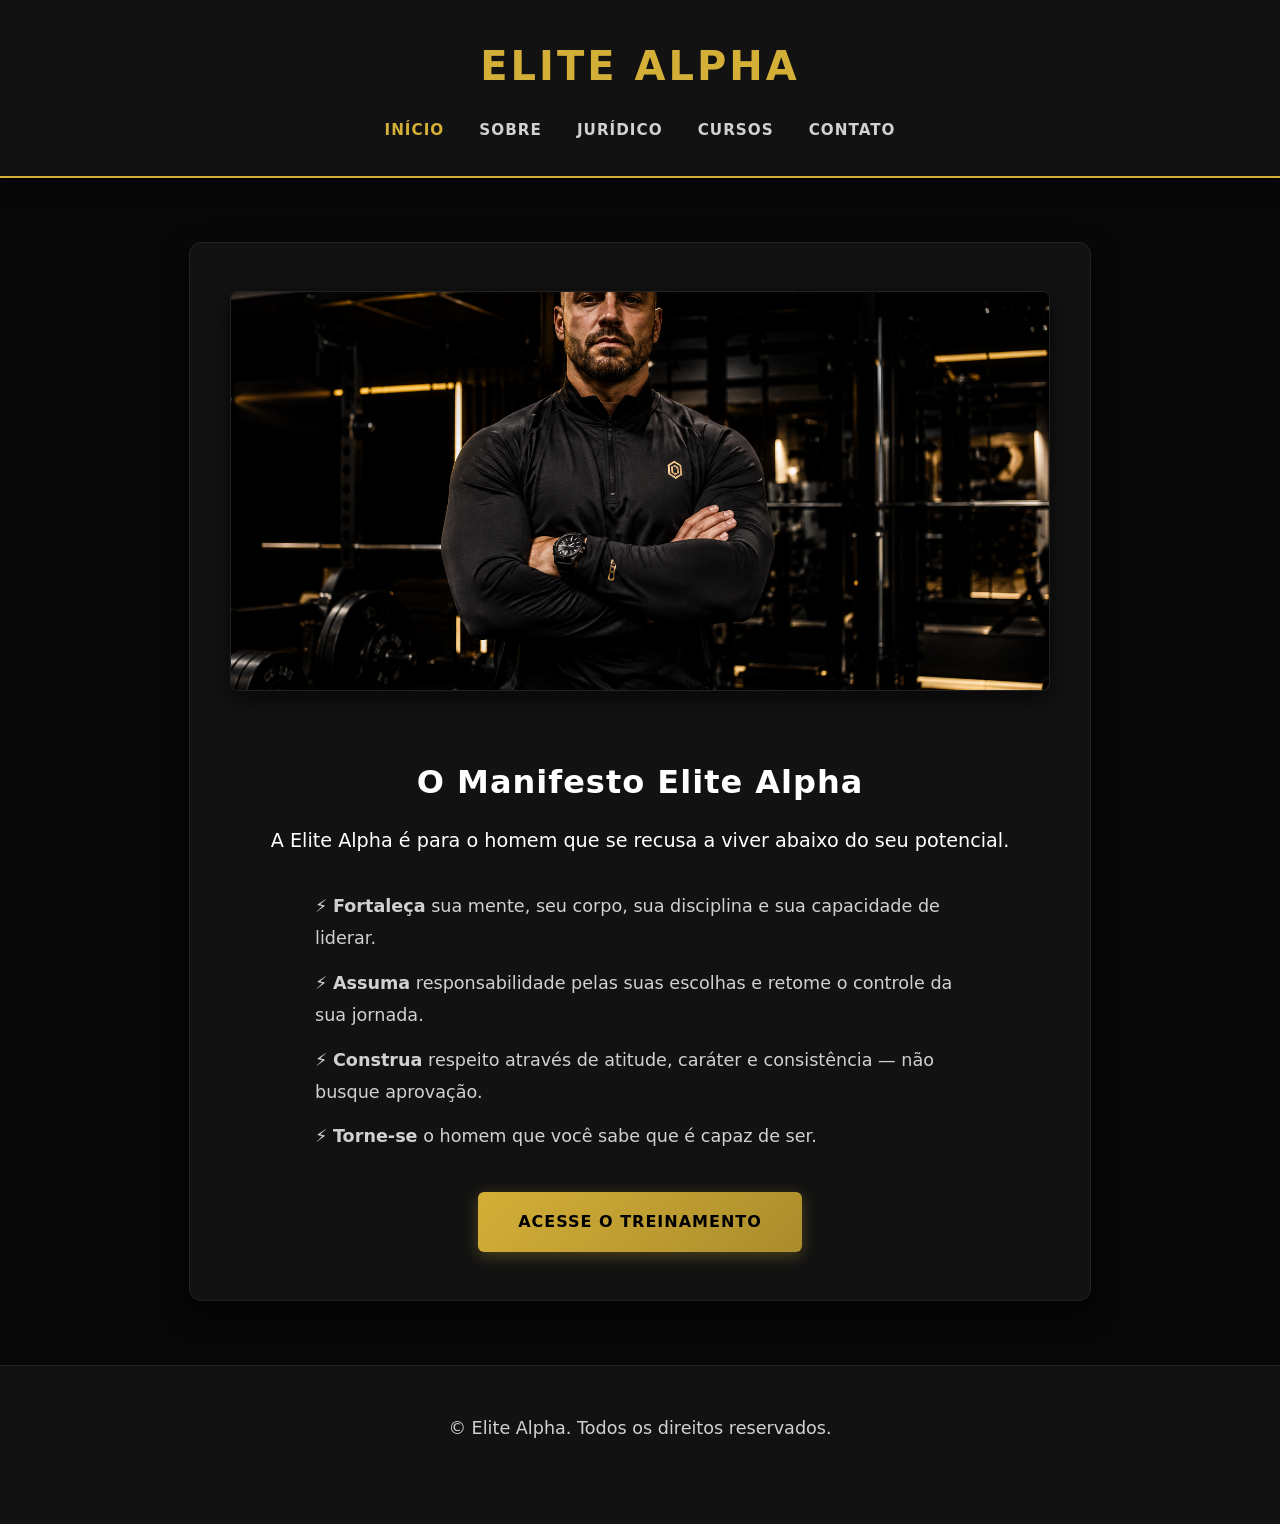
<file: index.html>
<!DOCTYPE html>
<html lang="pt-BR">
<head>
    <meta charset="UTF-8">
    <meta name="viewport" content="width=device-width, initial-scale=1.0">
    <title>Elite Alpha — O Ecossistema da Alta Performance</title>
    <link rel="stylesheet" href="assets/css/style.css">
</head>
<body>

    <header>
        <h1>ELITE ALPHA</h1>
        <nav>
            <a href="index.html" class="active">Início</a>
            <a href="sobre.html">Sobre</a>
            <a href="juridico.html">Jurídico</a>
            <a href="cursos.html">Cursos</a>
            <a href="contato.html">Contato</a>
        </nav>
    </header>

    <div class="container">
        <div class="card">
            <!-- A imagem hero.jpg precisa estar dentro da pasta assets/ -->
            <img src="assets/hero.jpg" alt="Elite Alpha High Performance" class="img-destaque" onerror="this.style.display='none'">
            
            <h2>O Manifesto Elite Alpha</h2>
            
            <p style="font-size: 1.2rem; color: #ffffff; margin-bottom: 2rem;">
                A Elite Alpha é para o homem que se recusa a viver abaixo do seu potencial.
            </p>

            <div style="text-align: left; max-width: 650px; margin: 0 auto 2.5rem auto; line-height: 2rem;">
                <p style="margin: 0.8rem 0;">⚡ <strong>Fortaleça</strong> sua mente, seu corpo, sua disciplina e sua capacidade de liderar.</p>
                <p style="margin: 0.8rem 0;">⚡ <strong>Assuma</strong> responsabilidade pelas suas escolhas e retome o controle da sua jornada.</p>
                <p style="margin: 0.8rem 0;">⚡ <strong>Construa</strong> respeito através de atitude, caráter e consistência — não busque aprovação.</p>
                <p style="margin: 0.8rem 0;">⚡ <strong>Torne-se</strong> o homem que você sabe que é capaz de ser.</p>
            </div>
            
            <a href="https://go.hotmart.com/B106042773F" class="btn" target="_blank">ACESSE O TREINAMENTO</a>
        </div>
    </div>

    <footer>
        <p>&copy; Elite Alpha. Todos os direitos reservados.</p>
    </footer>

    <script src="assets/js/main.js"></script>
</body>
</html>
</file>
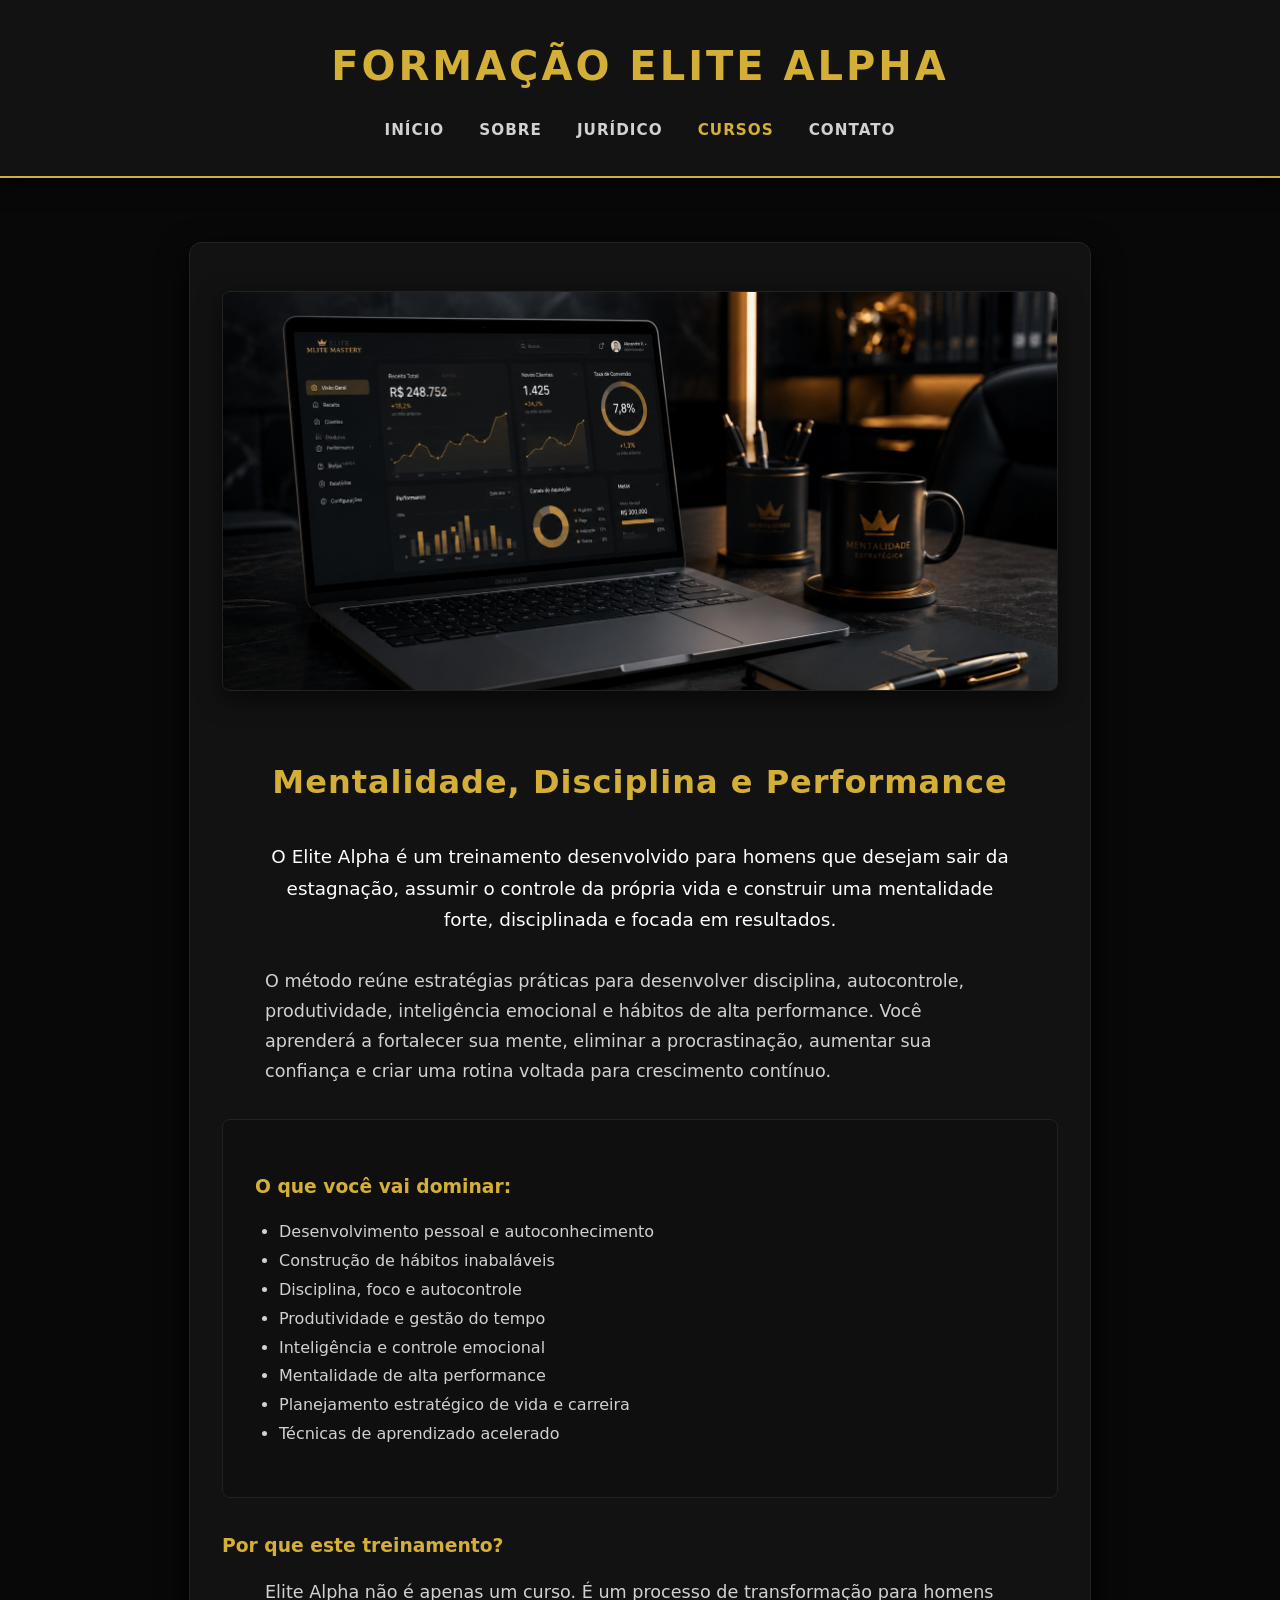
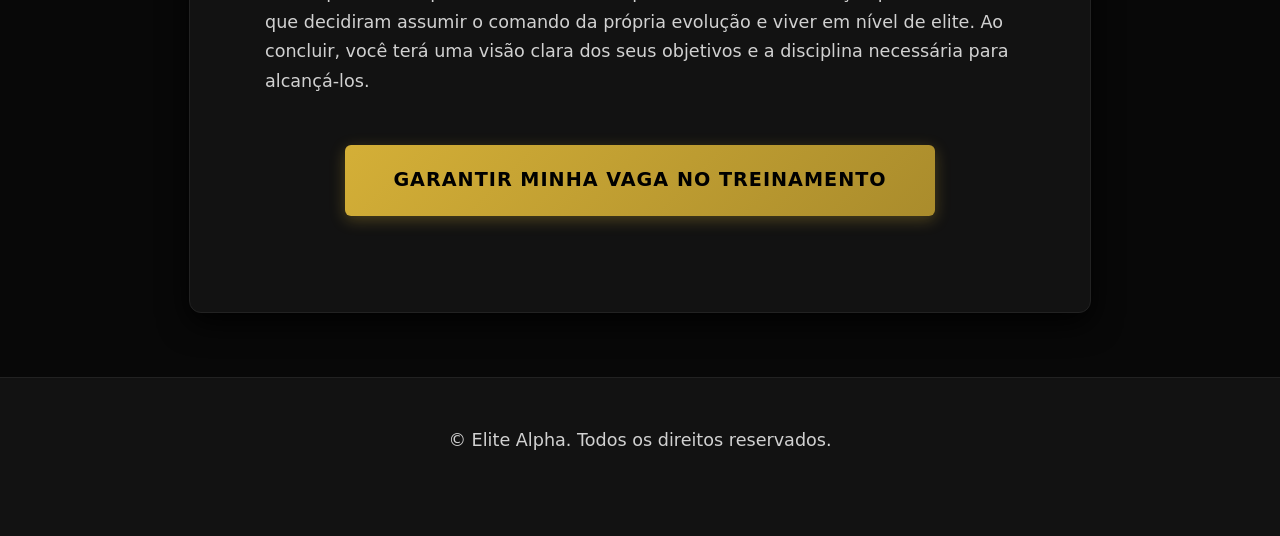
<file: cursos.html>
<!DOCTYPE html>
<html lang="pt-BR">
<head>
    <meta charset="UTF-8">
    <meta name="viewport" content="width=device-width, initial-scale=1.0">
    <title>Treinamento Elite Alpha — Alta Performance</title>
    <link rel="stylesheet" href="assets/css/style.css">
</head>
<body>

    <header>
        <h1>FORMAÇÃO ELITE ALPHA</h1>
        <nav>
            <a href="index.html">Início</a>
            <a href="sobre.html">Sobre</a>
            <a href="juridico.html">Jurídico</a>
            <a href="cursos.html" class="active">Cursos</a>
            <a href="contato.html">Contato</a>
        </nav>
    </header>

    <div class="container">
        <div class="card" style="text-align: left; padding: 3rem 2rem;">
            
            <img src="assets/cursos.jpg" alt="Treinamento Elite Alpha" class="img-destaque" onerror="this.style.display='none'">
            
            <h2 style="text-align: center; color: var(--gold-color); margin-bottom: 2rem;">Mentalidade, Disciplina e Performance</h2>
            
            <p style="font-size: 1.15rem; color: #ffffff; text-align: center; margin-bottom: 2rem;">
                O Elite Alpha é um treinamento desenvolvido para homens que desejam sair da estagnação, assumir o controle da própria vida e construir uma mentalidade forte, disciplinada e focada em resultados.
            </p>

            <p style="margin-bottom: 2rem;">
                O método reúne estratégias práticas para desenvolver disciplina, autocontrole, produtividade, inteligência emocional e hábitos de alta performance. Você aprenderá a fortalecer sua mente, eliminar a procrastinação, aumentar sua confiança e criar uma rotina voltada para crescimento contínuo.
            </p>

            <div style="background: #0f0f0f; border: 1px solid var(--border-color); padding: 2rem; border-radius: 8px; margin-bottom: 2rem;">
                <h3 style="color: var(--gold-color); margin-bottom: 1rem;">O que você vai dominar:</h3>
                <ul style="line-height: 1.8; padding-left: 1.5rem;">
                    <li>Desenvolvimento pessoal e autoconhecimento</li>
                    <li>Construção de hábitos inabaláveis</li>
                    <li>Disciplina, foco e autocontrole</li>
                    <li>Produtividade e gestão do tempo</li>
                    <li>Inteligência e controle emocional</li>
                    <li>Mentalidade de alta performance</li>
                    <li>Planejamento estratégico de vida e carreira</li>
                    <li>Técnicas de aprendizado acelerado</li>
                </ul>
            </div>

            <h3 style="color: var(--gold-color); margin-bottom: 1rem;">Por que este treinamento?</h3>
            <p style="margin-bottom: 2rem;">
                Elite Alpha não é apenas um curso. É um processo de transformação para homens que decidiram assumir o comando da própria evolução e viver em nível de elite. Ao concluir, você terá uma visão clara dos seus objetivos e a disciplina necessária para alcançá-los.
            </p>

            <div style="text-align: center; margin: 3rem 0;">
                <a href="https://go.hotmart.com/B106042773F" class="btn" target="_blank" style="font-size: 1.2rem; padding: 1.2rem 3rem;">GARANTIR MINHA VAGA NO TREINAMENTO</a>
            </div>

        </div>
    </div>

    <footer>
        <p>&copy; Elite Alpha. Todos os direitos reservados.</p>
    </footer>

    <script src="assets/js/main.js"></script>
</body>
</html>
</file>
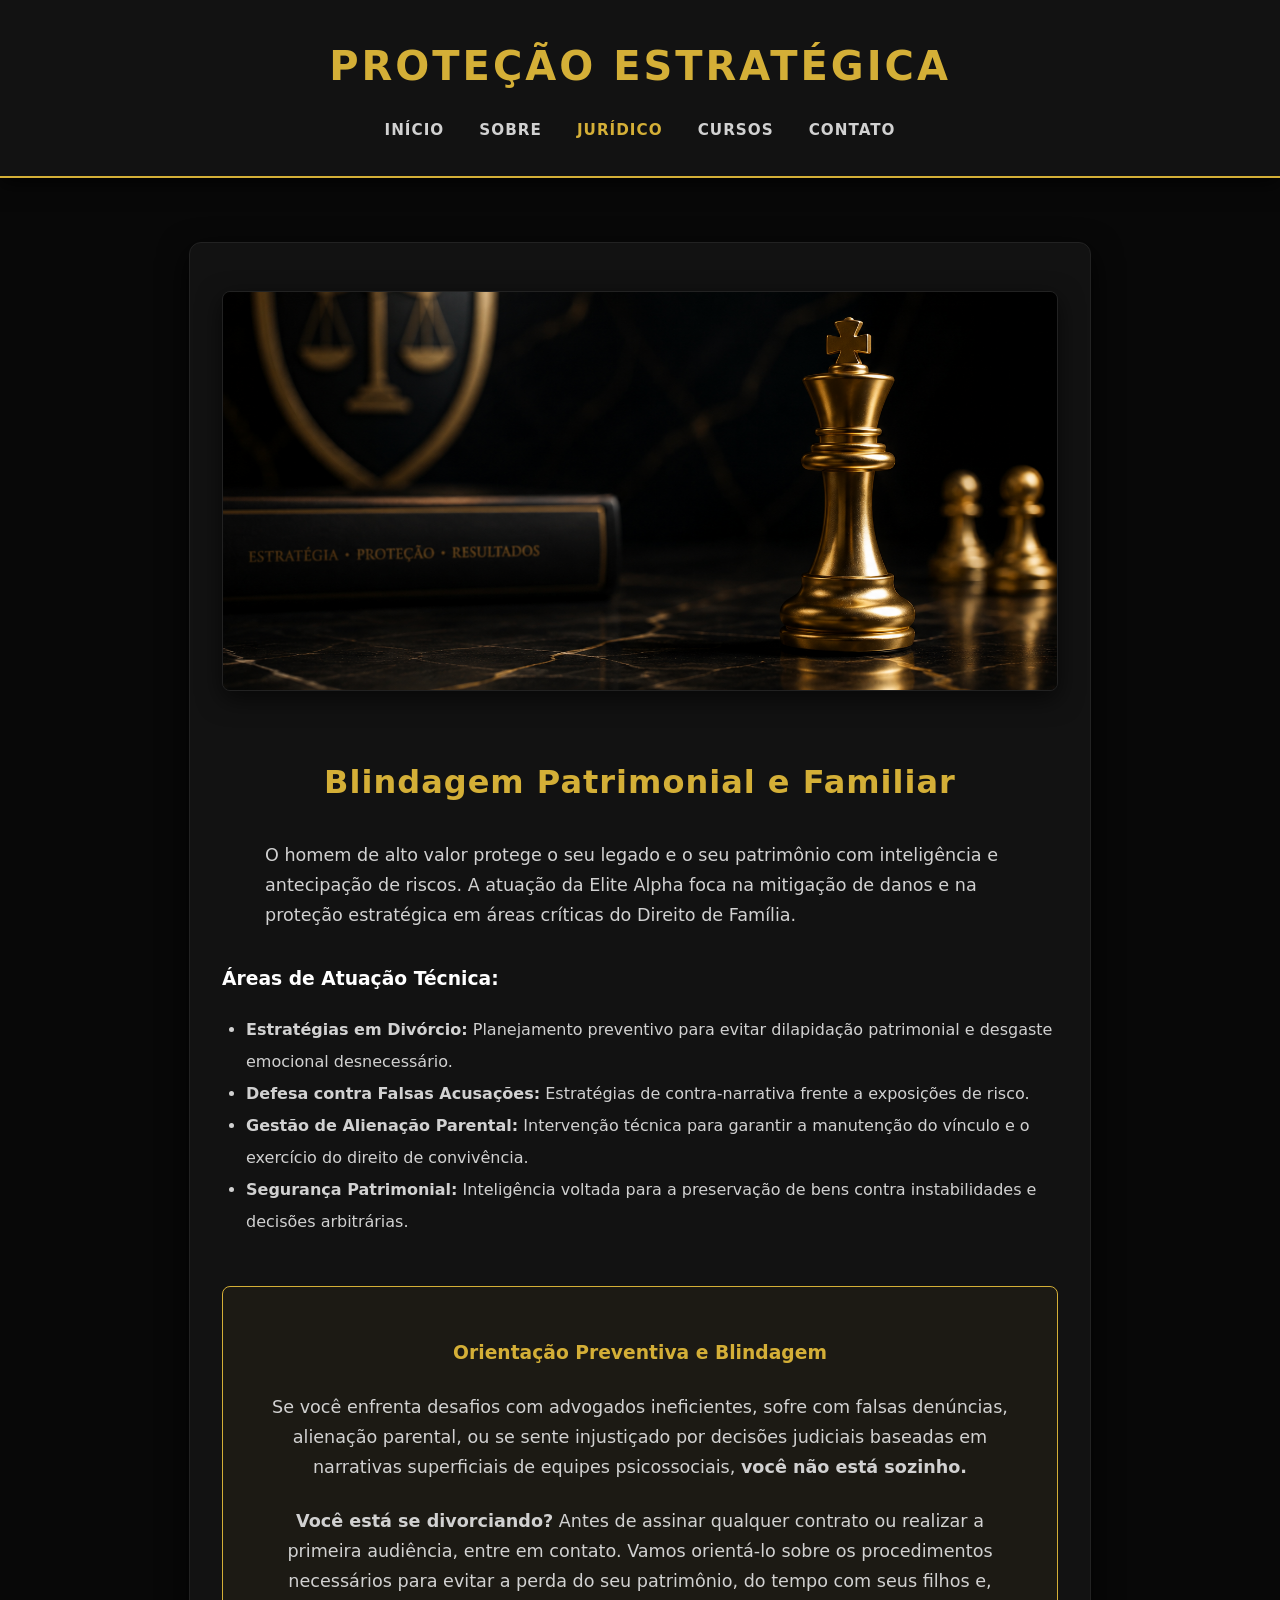
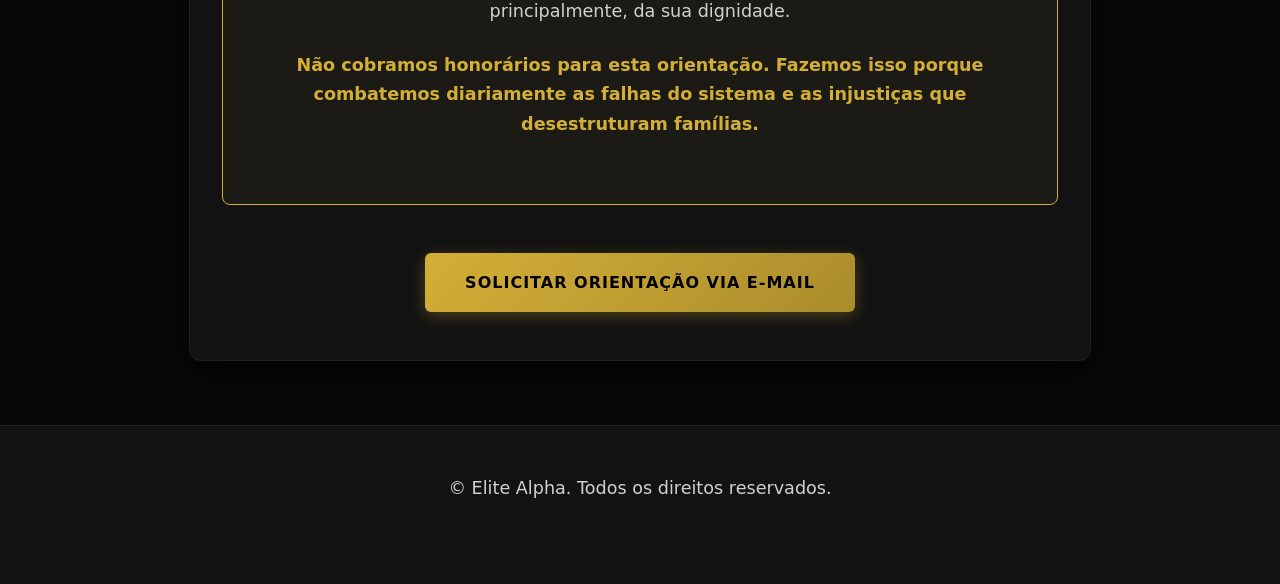
<file: juridico.html>
<!DOCTYPE html>
<html lang="pt-BR">
<head>
    <meta charset="UTF-8">
    <meta name="viewport" content="width=device-width, initial-scale=1.0">
    <title>Jurídico Estratégico — Elite Alpha</title>
    <link rel="stylesheet" href="assets/css/style.css">
</head>
<body>

    <header>
        <h1>PROTEÇÃO ESTRATÉGICA</h1>
        <nav>
            <a href="index.html">Início</a>
            <a href="sobre.html">Sobre</a>
            <a href="juridico.html" class="active">Jurídico</a>
            <a href="cursos.html">Cursos</a>
            <a href="contato.html">Contato</a>
        </nav>
    </header>

    <div class="container">
        <div class="card" style="text-align: left; padding: 3rem 2rem;">
            <!-- Mantendo a imagem juridico.jpg -->
            <img src="assets/juridico.jpg" alt="Proteção Jurídica Elite Alpha" class="img-destaque" onerror="this.style.display='none'">
            
            <h2 style="text-align: center; color: var(--gold-color);">Blindagem Patrimonial e Familiar</h2>
            
            <p style="margin-top: 2rem;">
                O homem de alto valor protege o seu legado e o seu patrimônio com inteligência e antecipação de riscos. A atuação da Elite Alpha foca na mitigação de danos e na proteção estratégica em áreas críticas do Direito de Família.
            </p>

            <h3 style="color: var(--heading-color); margin-top: 2rem;">Áreas de Atuação Técnica:</h3>
            <ul style="line-height: 2rem; margin-bottom: 2rem; padding-left: 1.5rem; color: var(--text-color);">
                <li><strong>Estratégias em Divórcio:</strong> Planejamento preventivo para evitar dilapidação patrimonial e desgaste emocional desnecessário.</li>
                <li><strong>Defesa contra Falsas Acusações:</strong> Estratégias de contra-narrativa frente a exposições de risco.</li>
                <li><strong>Gestão de Alienação Parental:</strong> Intervenção técnica para garantir a manutenção do vínculo e o exercício do direito de convivência.</li>
                <li><strong>Segurança Patrimonial:</strong> Inteligência voltada para a preservação de bens contra instabilidades e decisões arbitrárias.</li>
            </ul>

            <div style="background: rgba(212, 175, 55, 0.05); border: 1px solid var(--gold-color); padding: 2rem; border-radius: 8px; margin: 3rem 0;">
                <h3 style="color: var(--gold-color); text-align: center; margin-bottom: 1.5rem;">Orientação Preventiva e Blindagem</h3>
                <p style="text-align: center; margin-bottom: 1.5rem;">
                    Se você enfrenta desafios com advogados ineficientes, sofre com falsas denúncias, alienação parental, ou se sente injustiçado por decisões judiciais baseadas em narrativas superficiais de equipes psicossociais, <strong>você não está sozinho.</strong>
                </p>
                <p style="text-align: center; margin-bottom: 1.5rem;">
                    <strong>Você está se divorciando?</strong> Antes de assinar qualquer contrato ou realizar a primeira audiência, entre em contato. Vamos orientá-lo sobre os procedimentos necessários para evitar a perda do seu patrimônio, do tempo com seus filhos e, principalmente, da sua dignidade.
                </p>
                <p style="text-align: center; font-weight: bold; color: var(--gold-color);">
                    Não cobramos honorários para esta orientação. Fazemos isso porque combatemos diariamente as falhas do sistema e as injustiças que desestruturam famílias.
                </p>
            </div>
            
            <div style="text-align: center;">
                <a href="mailto:elitealpha.manoficial@gmail.com" class="btn" target="_blank">SOLICITAR ORIENTAÇÃO VIA E-MAIL</a>
            </div>
        </div>
    </div>

    <footer>
        <p>&copy; Elite Alpha. Todos os direitos reservados.</p>
    </footer>

    <script src="assets/js/main.js"></script>
</body>
</html>
</file>
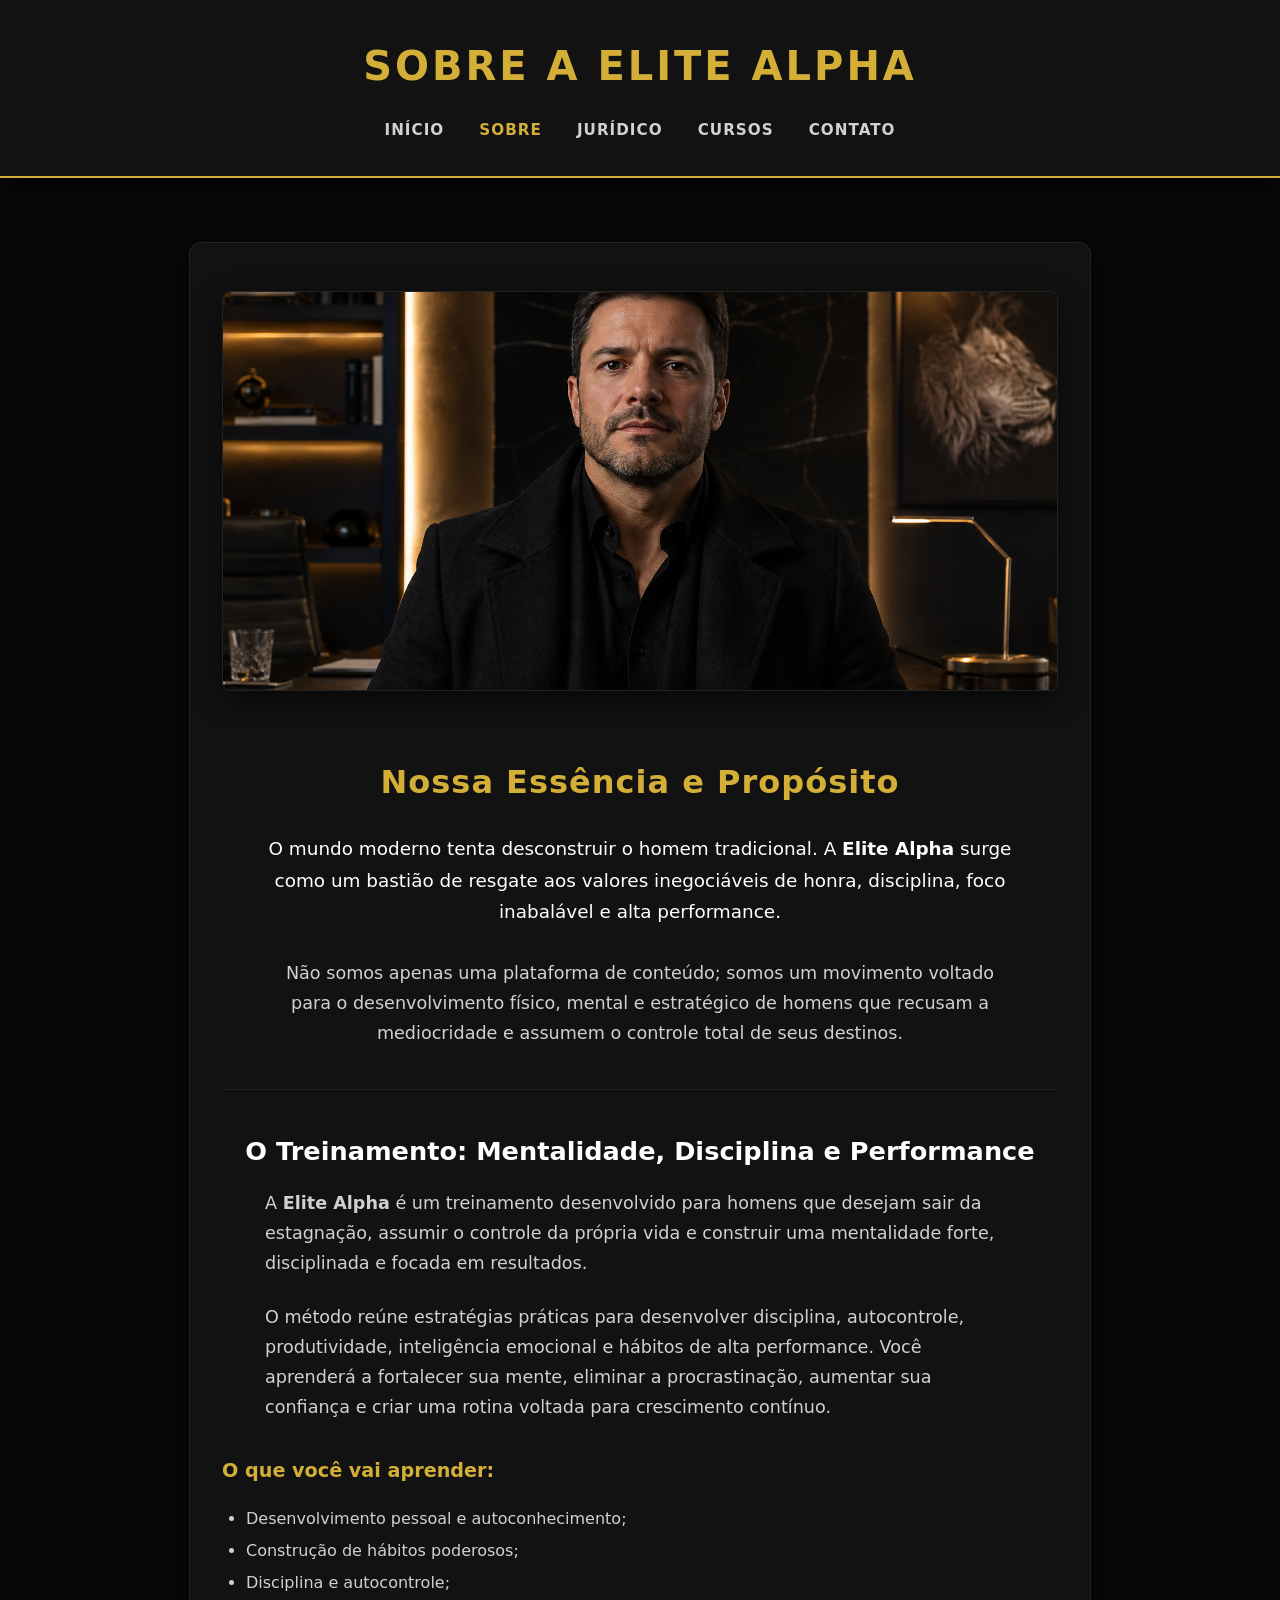
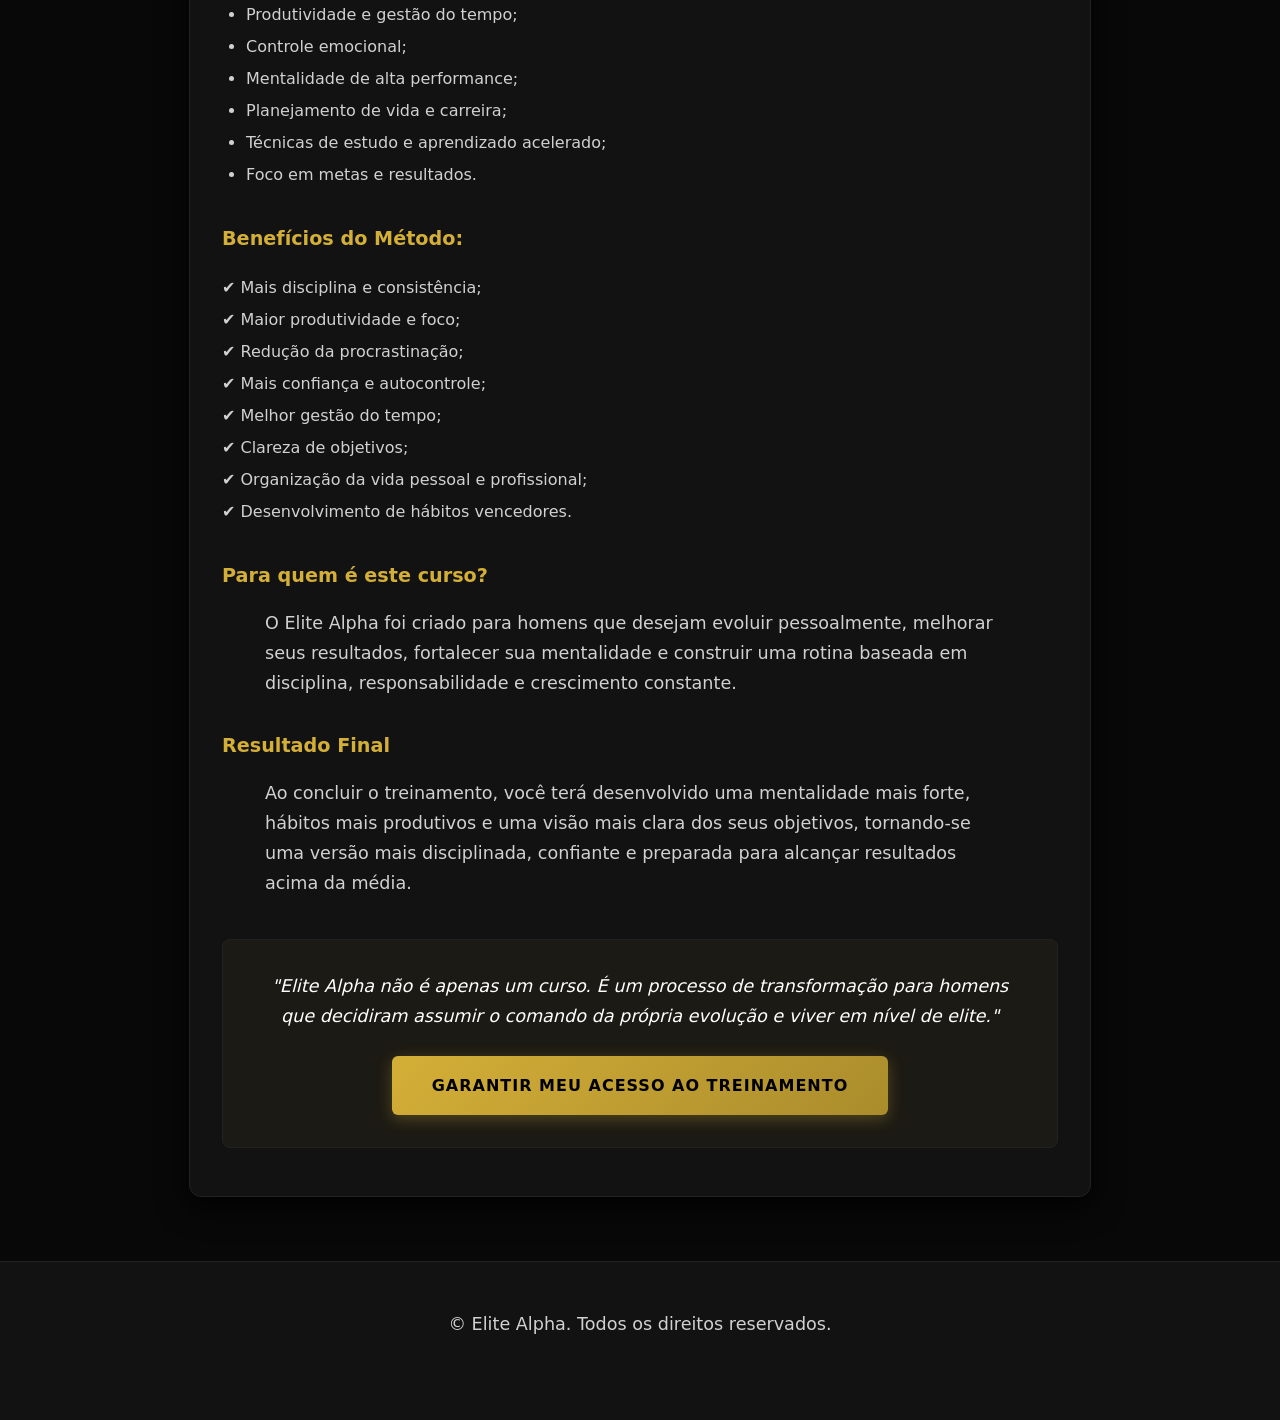
<file: sobre.html>
<!DOCTYPE html>
<html lang="pt-BR">
<head>
    <meta charset="UTF-8">
    <meta name="viewport" content="width=device-width, initial-scale=1.0">
    <title>Sobre a Elite Alpha — O Ecossistema da Alta Performance</title>
    <link rel="stylesheet" href="assets/css/style.css">
</head>
<body>

    <header>
        <h1>SOBRE A ELITE ALPHA</h1>
        <nav>
            <a href="index.html">Início</a>
            <a href="sobre.html" class="active">Sobre</a>
            <a href="juridico.html">Jurídico</a>
            <a href="cursos.html">Cursos</a>
            <a href="contato.html">Contato</a>
        </nav>
    </header>

    <div class="container">
        <div class="card" style="text-align: left; padding: 3rem 2rem;">
            
            <!-- Imagem de destaque da página sobre -->
            <img src="assets/sobre.jpg" alt="Sobre Elite Alpha" class="img-destaque" onerror="this.style.display='none'">
            
            <h2 style="text-align: center; color: var(--gold-color); margin-bottom: 1.5rem;">Nossa Essência e Propósito</h2>
            
            <p style="font-size: 1.15rem; color: #ffffff; text-align: center; margin-bottom: 2rem;">
                O mundo moderno tenta desconstruir o homem tradicional. A <strong>Elite Alpha</strong> surge como um bastião de resgate aos valores inegociáveis de honra, disciplina, foco inabalável e alta performance.
            </p>
            
            <p style="margin-bottom: 2.5rem; text-align: center;">
                Não somos apenas uma plataforma de conteúdo; somos um movimento voltado para o desenvolvimento físico, mental e estratégico de homens que recusam a mediocridade e assumem o controle total de seus destinos.
            </p>

            <hr style="border: 0; height: 1px; background: var(--border-color); margin: 2.5rem 0;">

            <h3 style="color: var(--heading-color); font-size: 1.6rem; margin-bottom: 1rem; text-align: center;">O Treinamento: Mentalidade, Disciplina e Performance</h3>
            
            <p style="margin-bottom: 1.5rem;">
                A <strong>Elite Alpha</strong> é um treinamento desenvolvido para homens que desejam sair da estagnação, assumir o controle da própria vida e construir uma mentalidade forte, disciplinada e focada em resultados.
            </p>
            
            <p style="margin-bottom: 2rem;">
                O método reúne estratégias práticas para desenvolver disciplina, autocontrole, produtividade, inteligência emocional e hábitos de alta performance. Você aprenderá a fortalecer sua mente, eliminar a procrastinação, aumentar sua confiança e criar uma rotina voltada para crescimento contínuo.
            </p>

            <h4 style="color: var(--gold-color); font-size: 1.2rem; margin-top: 2rem; margin-bottom: 1rem;">O que você vai aprender:</h4>
            <ul style="line-height: 2rem; margin-bottom: 2rem; padding-left: 1.5rem; color: var(--text-color);">
                <li>Desenvolvimento pessoal e autoconhecimento;</li>
                <li>Construção de hábitos poderosos;</li>
                <li>Disciplina e autocontrole;</li>
                <li>Produtividade e gestão do tempo;</li>
                <li>Controle emocional;</li>
                <li>Mentalidade de alta performance;</li>
                <li>Planejamento de vida e carreira;</li>
                <li>Técnicas de estudo e aprendizado acelerado;</li>
                <li>Foco em metas e resultados.</li>
            </ul>

            <h4 style="color: var(--gold-color); font-size: 1.2rem; margin-top: 2rem; margin-bottom: 1rem;">Benefícios do Método:</h4>
            <ul style="list-style: none; padding: 0; line-height: 2rem; margin-bottom: 2rem;">
                <li>✔ Mais disciplina e consistência;</li>
                <li>✔ Maior produtividade e foco;</li>
                <li>✔ Redução da procrastinação;</li>
                <li>✔ Mais confiança e autocontrole;</li>
                <li>✔ Melhor gestão do tempo;</li>
                <li>✔ Clareza de objetivos;</li>
                <li>✔ Organização da vida pessoal e profissional;</li>
                <li>✔ Desenvolvimento de hábitos vencedores.</li>
            </ul>

            <h4 style="color: var(--gold-color); font-size: 1.2rem; margin-top: 2rem; margin-bottom: 1rem;">Para quem é este curso?</h4>
            <p style="margin-bottom: 2rem;">
                O Elite Alpha foi criado para homens que desejam evoluir pessoalmente, melhorar seus resultados, fortalecer sua mentalidade e construir uma rotina baseada em disciplina, responsabilidade e crescimento constante.
            </p>

            <h4 style="color: var(--gold-color); font-size: 1.2rem; margin-top: 2rem; margin-bottom: 1rem;">Resultado Final</h4>
            <p style="margin-bottom: 2.5rem;">
                Ao concluir o treinamento, você terá desenvolvido uma mentalidade mais forte, hábitos mais produtivos e uma visão mais clara dos seus objetivos, tornando-se uma versão mais disciplinada, confiante e preparada para alcançar resultados acima da média.
            </p>

            <div style="text-align: center; background: rgba(212, 175, 55, 0.05); border: 1px solid var(--border-color); padding: 2rem; border-radius: 8px; margin-top: 2rem;">
                <p style="font-style: italic; color: #fff; margin-bottom: 1.5rem;">
                    "Elite Alpha não é apenas um curso. É um processo de transformação para homens que decidiram assumir o comando da própria evolução e viver em nível de elite."
                </p>
                <a href="https://go.hotmart.com/B106042773F" class="btn" target="_blank">GARANTIR MEU ACESSO AO TREINAMENTO</a>
            </div>

        </div>
    </div>

    <footer>
        <p>&copy; Elite Alpha. Todos os direitos reservados.</p>
    </footer>

    <script src="assets/js/main.js"></script>
</body>
</html>
</file>
<file: assets/css/style.css>
:root {
    --bg-color: #080808;
    --card-bg: #121212;
    --text-color: #d1d1d1;
    --heading-color: #ffffff;
    --gold-color: #d4af37;
    --gold-hover: #f3c653;
    --border-color: #222222;
}

* {
    box-sizing: border-box;
}

body {
    font-family: 'Segoe UI', system-ui, -apple-system, sans-serif;
    background-color: var(--bg-color);
    color: var(--text-color);
    margin: 0;
    padding: 0;
    line-height: 1.7;
}

header {
    background-color: var(--card-bg);
    border-bottom: 2px solid var(--gold-color);
    padding: 2rem 1rem;
    text-align: center;
    box-shadow: 0 4px 20px rgba(0, 0, 0, 0.8);
    position: sticky;
    top: 0;
    z-index: 100;
}

h1 {
    color: var(--gold-color);
    margin: 0;
    font-size: 2.5rem;
    letter-spacing: 3px;
    text-transform: uppercase;
}

nav {
    margin-top: 1rem;
}

nav a {
    color: var(--text-color);
    text-decoration: none;
    margin: 0 15px;
    font-weight: 600;
    font-size: 0.95rem;
    text-transform: uppercase;
    letter-spacing: 1px;
    transition: color 0.3s ease;
}

nav a:hover, nav a.active {
    color: var(--gold-color);
}

.container {
    max-width: 950px;
    margin: 4rem auto;
    padding: 0 1.5rem;
}

.card {
    background-color: var(--card-bg);
    border: 1px solid var(--border-color);
    border-radius: 12px;
    padding: 3rem 2.5rem;
    box-shadow: 0 10px 30px rgba(0, 0, 0, 0.9);
    text-align: center;
    transition: transform 0.3s ease;
}

.card:hover {
    border-color: #333;
}

h2 {
    color: var(--heading-color);
    font-size: 2rem;
    margin-top: 1.5rem;
    margin-bottom: 1rem;
    letter-spacing: 1px;
}

p {
    font-size: 1.1rem;
    color: var(--text-color);
    max-width: 750px;
    margin: 0 auto 2rem auto;
}

.btn {
    display: inline-block;
    background: linear-gradient(135deg, var(--gold-color) 0%, #aa8c2c 100%);
    color: #000;
    padding: 1rem 2.5rem;
    border-radius: 6px;
    text-decoration: none;
    font-weight: 800;
    font-size: 1rem;
    letter-spacing: 1px;
    text-transform: uppercase;
    box-shadow: 0 4px 15px rgba(212, 175, 55, 0.3);
    transition: all 0.3s ease;
}

.btn:hover {
    background: linear-gradient(135deg, var(--gold-hover) 0%, var(--gold-color) 100%);
    transform: translateY(-3px);
    box-shadow: 0 6px 20px rgba(212, 175, 55, 0.5);
}

.img-destaque {
    width: 100%;
    max-height: 400px;
    object-fit: cover;
    border-radius: 8px;
    margin-bottom: 2rem;
    border: 1px solid var(--border-color);
    box-shadow: 0 8px 25px rgba(0,0,0,0.6);
}

footer {
    text-align: center;
    padding: 3rem;
    color: #666;
    font-size: 0.9rem;
    border-top: 1px solid var(--border-color);
    background-color: var(--card-bg);
    margin-top: 4rem;
}
</file>
